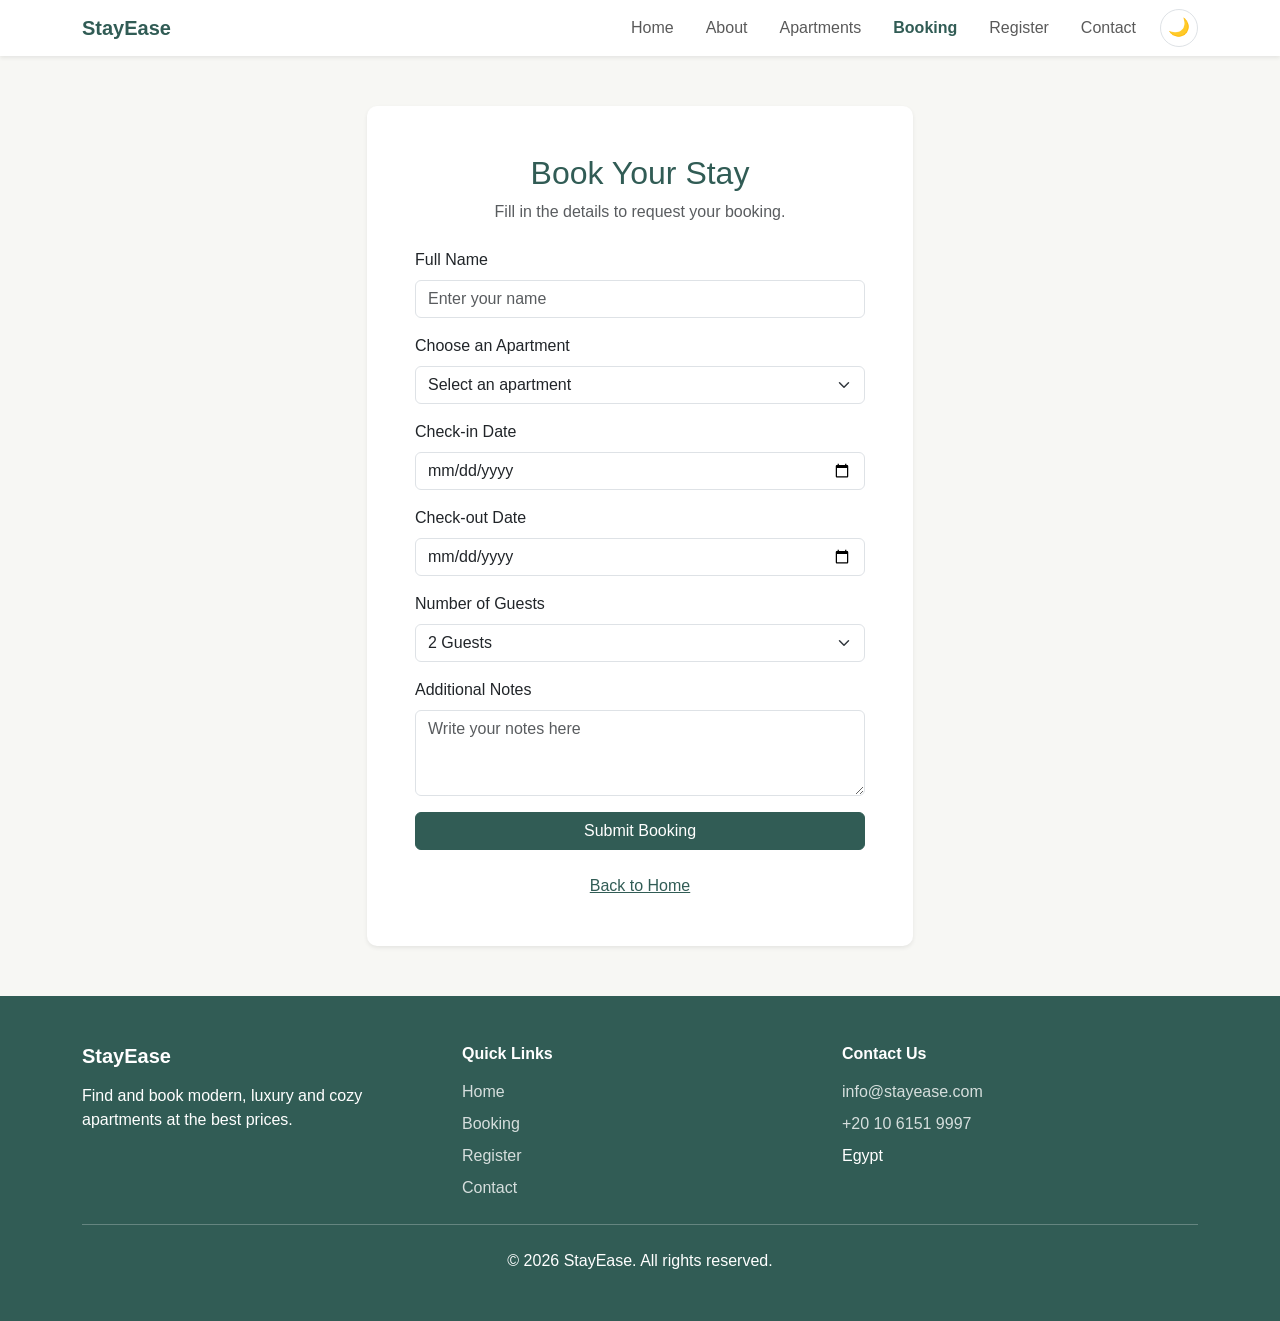
<file: stayease/booking.html>
<!doctype html>
<html lang="en" data-bs-theme="light">
  <head>
    <meta charset="UTF-8" />
    <meta name="viewport" content="width=device-width, initial-scale=1.0" />
    <title>StayEase - Booking</title>

    <link
      href="https://cdn.jsdelivr.net/npm/bootstrap@5.3.8/dist/css/bootstrap.min.css"
      rel="stylesheet"
      integrity="sha384-sRIl4kxILFvY47J16cr9ZwB07vP4J8+LH7qKQnuqkuIAvNWLzeN8tE5YBujZqJLB"
      crossorigin="anonymous"
    />
    <link rel="stylesheet" href="./style.css" />

    <!-- In the head on purpose: applies the saved theme before the page is drawn -->
    <script src="./theme.js"></script>
  </head>
  <body class="d-flex flex-column min-vh-100">
    <!-- Navbar -->
    <nav class="navbar navbar-expand-lg bg-body shadow-sm">
      <div class="container">
        <a class="navbar-brand fw-bold" href="index.html">StayEase</a>

        <button
          class="navbar-toggler"
          type="button"
          data-bs-toggle="collapse"
          data-bs-target="#navbarMenu"
          aria-controls="navbarMenu"
          aria-expanded="false"
          aria-label="Toggle navigation"
        >
          <span class="navbar-toggler-icon"></span>
        </button>

        <div class="collapse navbar-collapse" id="navbarMenu">
          <ul class="navbar-nav ms-auto align-items-lg-center gap-lg-3">
            <li class="nav-item">
              <a class="nav-link" href="index.html">Home</a>
            </li>
            <li class="nav-item">
              <a class="nav-link" href="index.html#about">About</a>
            </li>
            <li class="nav-item">
              <a class="nav-link" href="index.html#apartments">Apartments</a>
            </li>
            <li class="nav-item">
              <a class="nav-link active" aria-current="page" href="booking.html"
                >Booking</a
              >
            </li>
            <li class="nav-item">
              <a class="nav-link" href="register.html">Register</a>
            </li>
            <li class="nav-item">
              <a class="nav-link" href="contact.html">Contact</a>
            </li>
          </ul>

          <button
            class="btn theme-btn ms-lg-3 my-2 my-lg-0"
            id="themeBtn"
            type="button"
            aria-label="Switch to dark mode"
            title="Switch to dark mode"
          >
            🌙
          </button>
        </div>
      </div>
    </nav>

    <main class="flex-grow-1">
      <!-- Booking Form -->
      <section class="form-section">
        <div class="container">
          <div class="row justify-content-center">
            <div class="col-12 col-md-8 col-lg-6">
              <div class="card shadow-sm border-0">
                <div class="card-body p-4 p-md-5">
                  <h2 class="section-title text-center mb-2">Book Your Stay</h2>

                  <p class="text-body-secondary text-center mb-4">
                    Fill in the details to request your booking.
                  </p>

                  <form id="bookingForm" action="#" method="post" novalidate>
                    <div class="mb-3">
                      <label for="guest-name" class="form-label">
                        Full Name
                      </label>

                      <input
                        type="text"
                        class="form-control"
                        id="guest-name"
                        name="guest-name"
                        placeholder="Enter your name"
                        minlength="2"
                        autocomplete="name"
                        required
                      />

                      <div class="invalid-feedback">
                        Please enter your name (at least 2 characters).
                      </div>
                    </div>

                    <div class="mb-3">
                      <label for="apartment" class="form-label">
                        Choose an Apartment
                      </label>

                      <select
                        class="form-select"
                        id="apartment"
                        name="apartment"
                        required
                      >
                        <option value="" selected disabled>
                          Select an apartment
                        </option>

                        <optgroup label="Popular Apartments">
                          <option value="modern" data-price="50 " data-max="2">
                            Modern Apartment - $50/night
                          </option>
                          <option value="luxury" data-price="80" data-max="4">
                            Luxury Apartment - $80/night
                          </option>
                          <option value="cozy" data-price="65" data-max="5">
                            Cozy Apartment - $65/night
                          </option>
                        </optgroup>

                        <optgroup label="Luxury Units">
                          <option
                            value="penthouse"
                            data-price="120"
                            data-max="3"
                          >
                            Luxury Penthouse - $120/night
                          </option>
                          <option value="villa" data-price="210" data-max="6">
                            Beachfront Villa - $210/night
                          </option>
                          <option value="studio" data-price="75" data-max="2">
                            Garden Studio - $75/night
                          </option>
                          <option value="sunlit" data-price="120" data-max="3">
                            Sunlit Modern Apartment - $120/night
                          </option>
                          <option value="seaside" data-price="200" data-max="4">
                            Seaside Villa - $200/night
                          </option>
                          <option value="elegant" data-price="130" data-max="3">
                            Elegant City Apartment - $130/night
                          </option>
                        </optgroup>
                      </select>

                      <div class="invalid-feedback">
                        Please choose an apartment.
                      </div>
                    </div>

                    <div class="mb-3">
                      <label for="checkin" class="form-label">
                        Check-in Date
                      </label>

                      <input
                        type="date"
                        class="form-control"
                        id="checkin"
                        name="checkin"
                        required
                      />

                      <div class="invalid-feedback">
                        Please choose a check-in date (today or later).
                      </div>
                    </div>

                    <div class="mb-3">
                      <label for="checkout" class="form-label">
                        Check-out Date
                      </label>

                      <input
                        type="date"
                        class="form-control"
                        id="checkout"
                        name="checkout"
                        required
                      />

                      <div class="invalid-feedback">
                        Please choose a check-out date after your check-in date.
                      </div>
                    </div>

                    <div class="mb-3">
                      <label for="guests" class="form-label">
                        Number of Guests
                      </label>

                      <select
                        class="form-select"
                        id="guests"
                        name="guests"
                        required
                      >
                        <option value="1">1 Guest</option>
                        <option value="2" selected>2 Guests</option>
                        <option value="3">3 Guests</option>
                        <option value="4">4 Guests</option>
                        <option value="5">5 Guests</option>
                      </select>
                    </div>

                    <div class="mb-3">
                      <label for="notes" class="form-label">
                        Additional Notes
                      </label>

                      <textarea
                        class="form-control"
                        id="notes"
                        name="notes"
                        rows="3"
                        placeholder="Write your notes here"
                      ></textarea>
                    </div>

                    <!-- Filled in by booking.js once the apartment and dates are chosen -->
                    <div
                      id="bookingSummary"
                      class="alert alert-secondary d-none mb-4"
                      role="status"
                    ></div>

                    <button type="submit" class="btn main-btn w-100">
                      Submit Booking
                    </button>

                    <div
                      id="bookingSuccess"
                      class="alert alert-success mt-3 mb-0 d-none"
                      role="alert"
                    >
                      Your booking request has been received. We will contact
                      you soon.
                    </div>
                  </form>

                  <p class="text-center mt-4 mb-0">
                    <a href="index.html" class="back-link">Back to Home</a>
                  </p>
                </div>
              </div>
            </div>
          </div>
        </div>
      </section>
    </main>

    <!-- Footer -->
    <footer class="py-5">
      <div class="container">
        <div class="row g-4">
          <div class="col-12 col-md-4">
            <h5 class="fw-bold">StayEase</h5>
            <p class="mb-0">
              Find and book modern, luxury and cozy apartments at the best
              prices.
            </p>
          </div>

          <div class="col-6 col-md-4">
            <h6 class="fw-bold">Quick Links</h6>
            <ul class="list-unstyled mb-0">
              <li><a href="index.html">Home</a></li>
              <li><a href="booking.html">Booking</a></li>
              <li><a href="register.html">Register</a></li>
              <li><a href="contact.html">Contact</a></li>
            </ul>
          </div>

          <div class="col-6 col-md-4">
            <h6 class="fw-bold">Contact Us</h6>
            <ul class="list-unstyled mb-0">
              <li><a href="mailto:info@stayease.com">info@stayease.com</a></li>
              <li><a href="tel:+201061519997">+20 10 6151 9997</a></li>
              <li>Egypt</li>
            </ul>
          </div>
        </div>

        <hr class="my-4" />

        <p class="text-center mb-0">
          &copy; 2026 StayEase. All rights reserved.
        </p>
      </div>
    </footer>

    <script src="https://cdn.jsdelivr.net/npm/bootstrap@5.3.8/dist/js/bootstrap.bundle.min.js"></script>
    <script src="./booking.js"></script>
  </body>
</html>
</file>
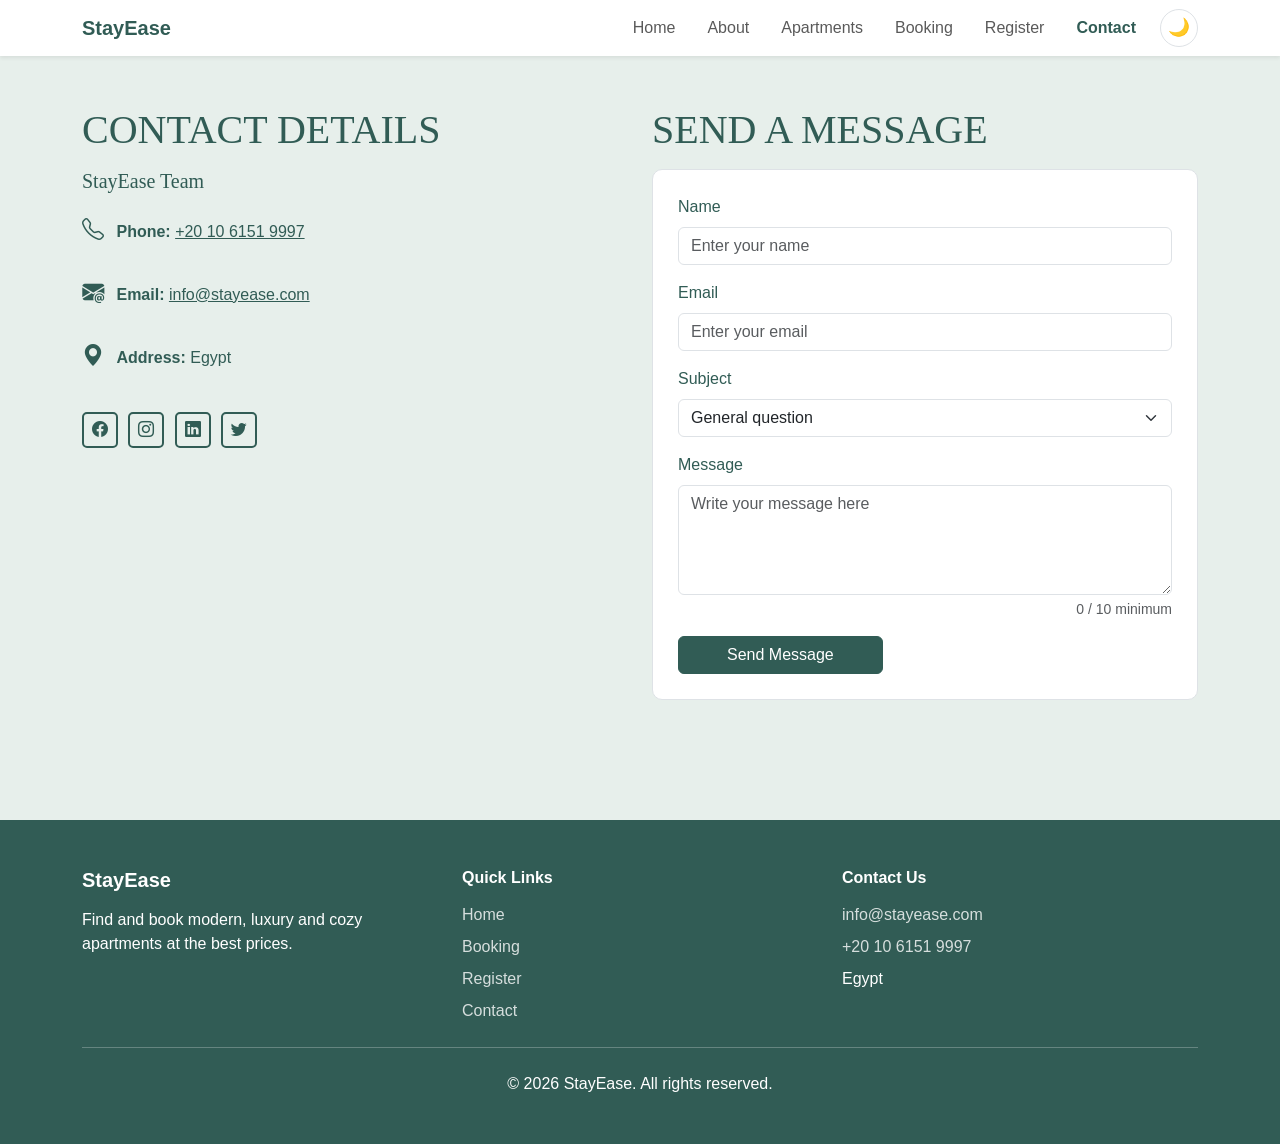
<file: stayease/contact.html>
<!doctype html>
<html lang="en" data-bs-theme="light">
  <head>
    <meta charset="utf-8" />
    <meta name="viewport" content="width=device-width, initial-scale=1" />
    <title>StayEase - Contact</title>

    <link
      href="https://cdn.jsdelivr.net/npm/bootstrap@5.3.8/dist/css/bootstrap.min.css"
      rel="stylesheet"
      integrity="sha384-sRIl4kxILFvY47J16cr9ZwB07vP4J8+LH7qKQnuqkuIAvNWLzeN8tE5YBujZqJLB"
      crossorigin="anonymous"
    />
    <link
      rel="stylesheet"
      href="https://cdn.jsdelivr.net/npm/bootstrap-icons@1.11.3/font/bootstrap-icons.css"
    />
    <link rel="stylesheet" href="./style.css" />

    <!-- In the head on purpose: applies the saved theme before the page is drawn -->
    <script src="./theme.js"></script>
  </head>
  <body class="d-flex flex-column min-vh-100">
    <!-- Navbar -->
    <nav class="navbar navbar-expand-lg bg-body shadow-sm">
      <div class="container">
        <a class="navbar-brand fw-bold" href="index.html">StayEase</a>

        <button
          class="navbar-toggler"
          type="button"
          data-bs-toggle="collapse"
          data-bs-target="#navbarMenu"
          aria-controls="navbarMenu"
          aria-expanded="false"
          aria-label="Toggle navigation"
        >
          <span class="navbar-toggler-icon"></span>
        </button>

        <div class="collapse navbar-collapse" id="navbarMenu">
          <ul class="navbar-nav ms-auto align-items-lg-center gap-lg-3">
            <li class="nav-item">
              <a class="nav-link" href="index.html">Home</a>
            </li>
            <li class="nav-item">
              <a class="nav-link" href="index.html#about">About</a>
            </li>
            <li class="nav-item">
              <a class="nav-link" href="index.html#apartments">Apartments</a>
            </li>
            <li class="nav-item">
              <a class="nav-link" href="booking.html">Booking</a>
            </li>
            <li class="nav-item">
              <a class="nav-link" href="register.html">Register</a>
            </li>
            <li class="nav-item">
              <a class="nav-link active" aria-current="page" href="contact.html"
                >Contact</a
              >
            </li>
          </ul>

          <button
            class="btn theme-btn ms-lg-3 my-2 my-lg-0"
            id="themeBtn"
            type="button"
            aria-label="Switch to dark mode"
            title="Switch to dark mode"
          >
            🌙
          </button>
        </div>
      </div>
    </nav>

    <main class="flex-grow-1">
      <section class="contact">
        <div class="container">
          <div class="row">
            <div class="col-md-6 contact-info mb-5 mb-md-0">
              <h1>CONTACT DETAILS</h1>
              <h3>StayEase Team</h3>

              <p>
                <i class="bi bi-telephone" aria-hidden="true"></i>
                <b> Phone: </b>
                <a href="tel:+201061519997">+20 10 6151 9997</a>
              </p>

              <p>
                <i class="bi bi-envelope-at-fill" aria-hidden="true"></i>
                <b> Email: </b>
                <a href="mailto:info@stayease.com">info@stayease.com</a>
              </p>

              <p>
                <i class="bi bi-geo-alt-fill" aria-hidden="true"></i>
                <b> Address: </b>Egypt
              </p>

              <!-- Replace each "#" with the real page link when you have it -->
              <a href="#" class="social" aria-label="Facebook"
                ><i class="bi bi-facebook" aria-hidden="true"></i
              ></a>
              <a href="#" class="social" aria-label="Instagram"
                ><i class="bi bi-instagram" aria-hidden="true"></i
              ></a>
              <a href="#" class="social" aria-label="LinkedIn"
                ><i class="bi bi-linkedin" aria-hidden="true"></i
              ></a>
              <a href="#" class="social" aria-label="Twitter"
                ><i class="bi bi-twitter" aria-hidden="true"></i
              ></a>
            </div>

            <div class="col-md-6">
              <h1>SEND A MESSAGE</h1>

              <form class="contact-form" id="contactForm" novalidate>
                <!-- Name -->
                <div class="mb-3">
                  <label for="name" class="form-label">Name</label>

                  <input
                    type="text"
                    class="form-control"
                    id="name"
                    name="name"
                    placeholder="Enter your name"
                    autocomplete="name"
                  />

                  <div class="invalid-feedback">
                    Please enter your name (at least 2 characters).
                  </div>
                </div>

                <!-- Email -->
                <div class="mb-3">
                  <label for="email" class="form-label">Email</label>

                  <input
                    type="email"
                    class="form-control"
                    id="email"
                    name="email"
                    placeholder="Enter your email"
                    autocomplete="email"
                  />

                  <div class="invalid-feedback">
                    Please enter a valid email address.
                  </div>
                </div>

                <!-- Subject -->
                <div class="mb-3">
                  <label for="subject" class="form-label">Subject</label>

                  <select class="form-select" id="subject" name="subject">
                    <option value="general" selected>General question</option>
                    <option value="booking">Booking help</option>
                    <option value="feedback">Feedback</option>
                    <option value="other">Other</option>
                  </select>
                </div>

                <!-- Message -->
                <div class="mb-3">
                  <label for="message" class="form-label">Message</label>

                  <textarea
                    class="form-control"
                    id="message"
                    name="message"
                    rows="4"
                    placeholder="Write your message here"
                  ></textarea>

                  <div class="invalid-feedback">
                    Message must be at least 10 characters.
                  </div>

                  <div class="form-text text-end" id="messageCount">
                    0 / 10 minimum
                  </div>
                </div>

                <button type="submit" class="btn main-btn px-5">
                  Send Message
                </button>

                <!-- Success Message -->
                <div
                  id="successMessage"
                  class="alert alert-success mt-3 mb-0 d-none"
                  role="alert"
                >
                  Your message has been sent successfully!
                </div>
              </form>
            </div>
          </div>
        </div>
      </section>
    </main>

    <!-- Footer -->
    <footer class="py-5">
      <div class="container">
        <div class="row g-4">
          <div class="col-12 col-md-4">
            <h5 class="fw-bold">StayEase</h5>
            <p class="mb-0">
              Find and book modern, luxury and cozy apartments at the best
              prices.
            </p>
          </div>

          <div class="col-6 col-md-4">
            <h6 class="fw-bold">Quick Links</h6>
            <ul class="list-unstyled mb-0">
              <li><a href="index.html">Home</a></li>
              <li><a href="booking.html">Booking</a></li>
              <li><a href="register.html">Register</a></li>
              <li><a href="contact.html">Contact</a></li>
            </ul>
          </div>

          <div class="col-6 col-md-4">
            <h6 class="fw-bold">Contact Us</h6>
            <ul class="list-unstyled mb-0">
              <li><a href="mailto:info@stayease.com">info@stayease.com</a></li>
              <li><a href="tel:+201061519997">+20 10 6151 9997</a></li>
              <li>Egypt</li>
            </ul>
          </div>
        </div>

        <hr class="my-4" />

        <p class="text-center mb-0">
          &copy; 2026 StayEase. All rights reserved.
        </p>
      </div>
    </footer>

    <script src="https://cdn.jsdelivr.net/npm/bootstrap@5.3.8/dist/js/bootstrap.bundle.min.js"></script>
    <script src="./contact-validation.js"></script>
  </body>
</html>
</file>
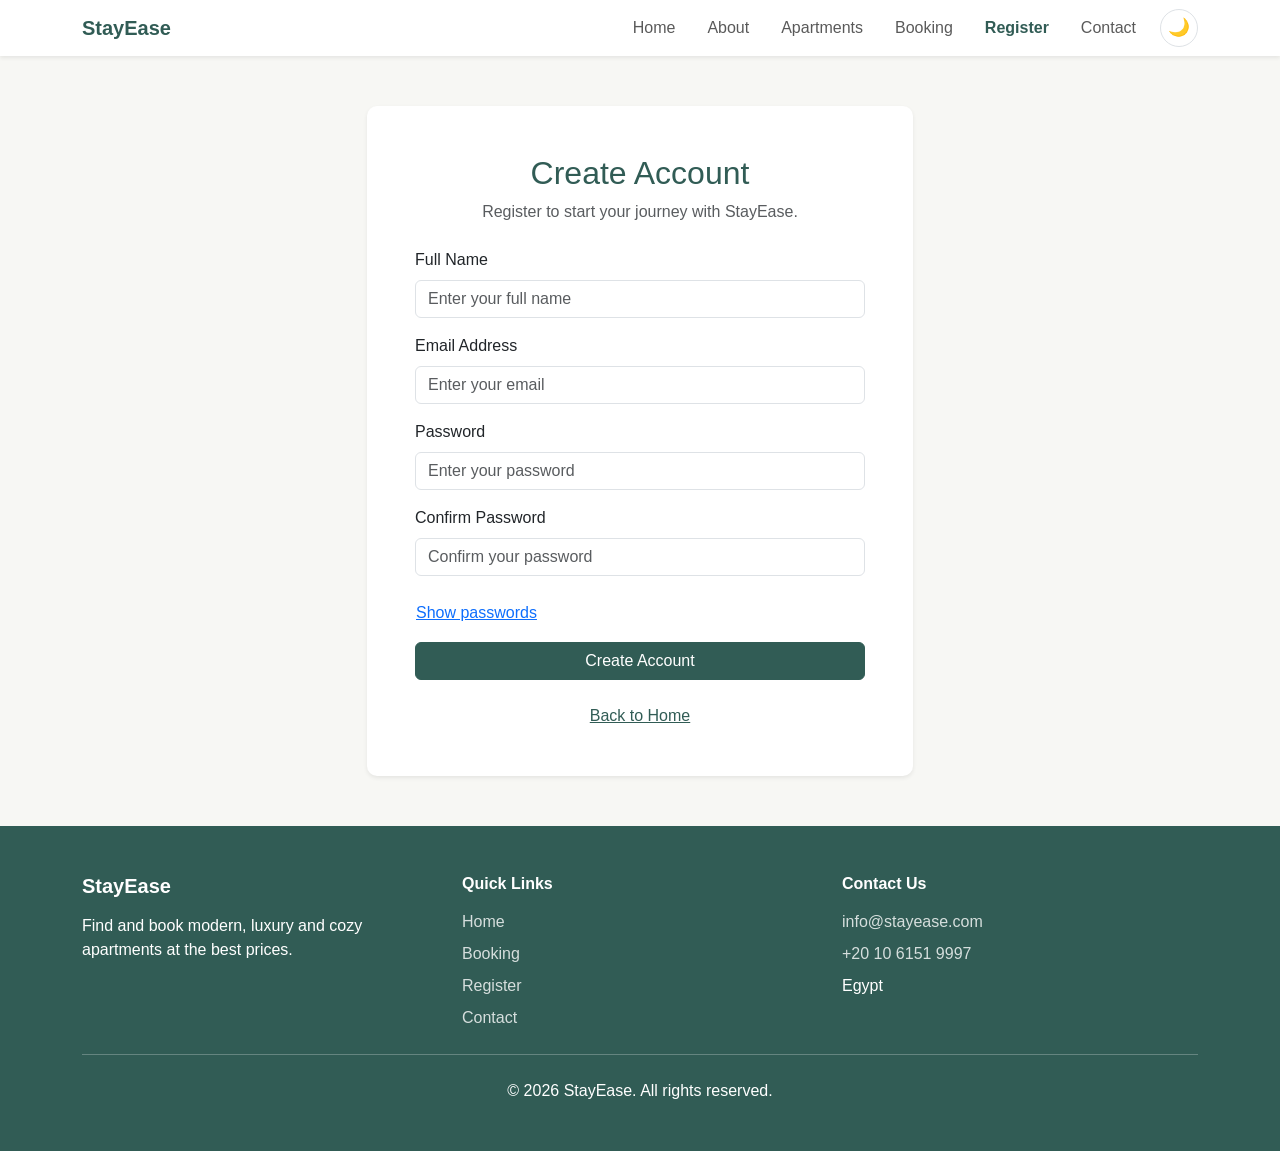
<file: stayease/register.html>
<!doctype html>
<html lang="en" data-bs-theme="light">
  <head>
    <meta charset="UTF-8" />
    <meta name="viewport" content="width=device-width, initial-scale=1.0" />
    <title>StayEase - Register</title>

    <link
      href="https://cdn.jsdelivr.net/npm/bootstrap@5.3.8/dist/css/bootstrap.min.css"
      rel="stylesheet"
      integrity="sha384-sRIl4kxILFvY47J16cr9ZwB07vP4J8+LH7qKQnuqkuIAvNWLzeN8tE5YBujZqJLB"
      crossorigin="anonymous"
    />
    <link rel="stylesheet" href="./style.css" />

    <!-- In the head on purpose: applies the saved theme before the page is drawn -->
    <script src="./theme.js"></script>
  </head>
  <body class="d-flex flex-column min-vh-100">
    <!-- Navbar -->
    <nav class="navbar navbar-expand-lg bg-body shadow-sm">
      <div class="container">
        <a class="navbar-brand fw-bold" href="index.html">StayEase</a>

        <button
          class="navbar-toggler"
          type="button"
          data-bs-toggle="collapse"
          data-bs-target="#navbarMenu"
          aria-controls="navbarMenu"
          aria-expanded="false"
          aria-label="Toggle navigation"
        >
          <span class="navbar-toggler-icon"></span>
        </button>

        <div class="collapse navbar-collapse" id="navbarMenu">
          <ul class="navbar-nav ms-auto align-items-lg-center gap-lg-3">
            <li class="nav-item">
              <a class="nav-link" href="index.html">Home</a>
            </li>
            <li class="nav-item">
              <a class="nav-link" href="index.html#about">About</a>
            </li>
            <li class="nav-item">
              <a class="nav-link" href="index.html#apartments">Apartments</a>
            </li>
            <li class="nav-item">
              <a class="nav-link" href="booking.html">Booking</a>
            </li>
            <li class="nav-item">
              <a
                class="nav-link active"
                aria-current="page"
                href="register.html"
                >Register</a
              >
            </li>
            <li class="nav-item">
              <a class="nav-link" href="contact.html">Contact</a>
            </li>
          </ul>

          <button
            class="btn theme-btn ms-lg-3 my-2 my-lg-0"
            id="themeBtn"
            type="button"
            aria-label="Switch to dark mode"
            title="Switch to dark mode"
          >
            🌙
          </button>
        </div>
      </div>
    </nav>

    <main class="flex-grow-1">
      <!-- Register Form -->
      <section class="form-section">
        <div class="container">
          <div class="row justify-content-center">
            <div class="col-12 col-md-8 col-lg-6">
              <div class="card shadow-sm border-0">
                <div class="card-body p-4 p-md-5">
                  <h2 class="section-title text-center mb-2">Create Account</h2>

                  <p class="text-body-secondary text-center mb-4">
                    Register to start your journey with StayEase.
                  </p>

                  <!-- method="post": a password must never end up in the URL -->
                  <form id="registerForm" action="#" method="post" novalidate>
                    <div class="mb-3">
                      <label for="name" class="form-label">Full Name</label>
                      <input
                        type="text"
                        class="form-control"
                        id="name"
                        name="name"
                        placeholder="Enter your full name"
                        minlength="2"
                        autocomplete="name"
                        required
                      />
                      <div class="invalid-feedback">
                        Please enter your full name (at least 2 characters).
                      </div>
                    </div>

                    <div class="mb-3">
                      <label for="email" class="form-label"
                        >Email Address</label
                      >
                      <input
                        type="email"
                        class="form-control"
                        id="email"
                        name="email"
                        placeholder="Enter your email"
                        autocomplete="email"
                        required
                      />
                      <div class="invalid-feedback">
                        Please enter a valid email address.
                      </div>
                    </div>

                    <div class="mb-3">
                      <label for="password" class="form-label">Password</label>
                      <input
                        type="password"
                        class="form-control"
                        id="password"
                        name="password"
                        placeholder="Enter your password"
                        minlength="8"
                        autocomplete="new-password"
                        required
                      />
                      <div class="invalid-feedback">
                        Password must be at least 8 characters.
                      </div>
                    </div>

                    <div class="mb-4">
                      <label for="confirm-password" class="form-label">
                        Confirm Password
                      </label>

                      <input
                        type="password"
                        class="form-control"
                        id="confirm-password"
                        name="confirm-password"
                        placeholder="Confirm your password"
                        autocomplete="new-password"
                        required
                      />
                      <div class="invalid-feedback">
                        Please re-enter the same password.
                      </div>
                    </div>

                    <button
                      type="button"
                      class="btn btn-link p-0 mb-3"
                      id="togglePasswords"
                    >
                      Show passwords
                    </button>

                    <button type="submit" class="btn main-btn w-100">
                      Create Account
                    </button>

                    <div
                      id="registerSuccess"
                      class="alert alert-success mt-3 mb-0 d-none"
                      role="alert"
                    >
                      Your account has been created. You can now book your stay.
                    </div>
                  </form>

                  <p class="text-center mt-4 mb-0">
                    <a href="index.html" class="back-link">Back to Home</a>
                  </p>
                </div>
              </div>
            </div>
          </div>
        </div>
      </section>
    </main>

    <!-- Footer -->
    <footer class="py-5">
      <div class="container">
        <div class="row g-4">
          <div class="col-12 col-md-4">
            <h5 class="fw-bold">StayEase</h5>
            <p class="mb-0">
              Find and book modern, luxury and cozy apartments at the best
              prices.
            </p>
          </div>

          <div class="col-6 col-md-4">
            <h6 class="fw-bold">Quick Links</h6>
            <ul class="list-unstyled mb-0">
              <li><a href="index.html">Home</a></li>
              <li><a href="booking.html">Booking</a></li>
              <li><a href="register.html">Register</a></li>
              <li><a href="contact.html">Contact</a></li>
            </ul>
          </div>

          <div class="col-6 col-md-4">
            <h6 class="fw-bold">Contact Us</h6>
            <ul class="list-unstyled mb-0">
              <li><a href="mailto:info@stayease.com">info@stayease.com</a></li>
              <li><a href="tel:+201061519997">+20 10 6151 9997</a></li>
              <li>Egypt</li>
            </ul>
          </div>
        </div>

        <hr class="my-4" />

        <p class="text-center mb-0">
          &copy; 2026 StayEase. All rights reserved.
        </p>
      </div>
    </footer>

    <script src="https://cdn.jsdelivr.net/npm/bootstrap@5.3.8/dist/js/bootstrap.bundle.min.js"></script>
    <script src="./register.js"></script>
  </body>
</html>
</file>
<file: stayease/style.css>
/* =========================================================
   StayEase - one stylesheet for every page
   (replaces the old style.css + main.css + theme.css)

   1. Colors (light + dark)
   2. Base
   3. Navbar
   4. Buttons
   5. Hero
   6. Cards
   7. Forms
   8. Contact page
   9. Footer
   ========================================================= */

/* ---------- 1. Colors ----------
   Light mode is the default. Dark mode uses Bootstrap's own
   data-bs-theme="dark" (set on <html> by theme.js), so we only
   change the colors here - no !important needed. */
:root {
  --brand: #315c55; /* buttons */
  --brand-hover: #427a70;
  --brand-text: #315c55; /* green used for text and links */
  --page-bg: #f7f7f4;
  --soft-bg: #e7efeb;
  --card-bg: #ffffff;
  --focus-ring: rgba(49, 92, 85, 0.15);
}

[data-bs-theme="dark"] {
  --brand: #3a7566;
  --brand-hover: #428070;
  --brand-text: #8fc7b5;
  --page-bg: #181c1b;
  --soft-bg: #202725;
  --card-bg: #272e2b;
  --focus-ring: rgba(143, 199, 181, 0.25);

  --bs-body-bg: #181c1b;
  --bs-body-bg-rgb: 24, 28, 27;
  --bs-body-color: #e8eeee;
  --bs-body-color-rgb: 232, 238, 238;
  --bs-border-color: #46534e;
}

/* ---------- 2. Base ---------- */
body {
  font-family: Arial, sans-serif;
  background-color: var(--page-bg);
}

.section-title,
.card-title,
.price,
.back-link {
  color: var(--brand-text);
}

.back-link:hover {
  color: var(--brand-text);
  text-decoration: underline;
}

/* ---------- 3. Navbar ----------
   We change Bootstrap's own navbar variables instead of fighting
   its selectors, so brand, hover and active colors just work. */
.navbar {
  --bs-navbar-brand-color: var(--brand-text);
  --bs-navbar-brand-hover-color: var(--brand-text);
  --bs-navbar-hover-color: var(--brand-text);
  --bs-navbar-active-color: var(--brand-text);
}

.navbar .nav-link {
  border-radius: 5px;
  transition:
    color 0.3s,
    background-color 0.3s;
}

.navbar .nav-link:hover {
  background-color: var(--soft-bg);
}

.navbar .nav-link.active {
  font-weight: 600;
}

/* The hamburger icon is a dark SVG, so flip it in dark mode */
[data-bs-theme="dark"] .navbar-toggler-icon {
  filter: invert(1);
}

/* ---------- 4. Buttons ----------
   Bootstrap's .btn:hover resets the background, so a custom button
   must set Bootstrap's button variables, not plain background/color. */
.main-btn {
  --bs-btn-color: #fff;
  --bs-btn-bg: var(--brand);
  --bs-btn-border-color: var(--brand);

  --bs-btn-hover-color: #fff;
  --bs-btn-hover-bg: var(--brand-hover);
  --bs-btn-hover-border-color: var(--brand-hover);

  --bs-btn-active-color: #fff;
  --bs-btn-active-bg: var(--brand-hover);
  --bs-btn-active-border-color: var(--brand-hover);

  --bs-btn-focus-shadow-rgb: 66, 122, 112;
}

/* ---------- 5. Hero ---------- */
.hero {
  min-height: 500px;
  padding: 120px 20px;

  display: flex;
  flex-direction: column;
  justify-content: center;
  align-items: center;

  background-image:
    linear-gradient(rgba(20, 40, 35, 0.45), rgba(20, 40, 35, 0.45)),
    url("./city.jpg");
  background-size: cover;
  background-position: center;
  background-repeat: no-repeat;
}

.hero h1 {
  font-size: clamp(2rem, 5vw, 2.8rem);
  font-weight: bold;
  margin-bottom: 20px;
}

.hero p {
  font-size: 18px;
  margin-bottom: 25px;
}

/* A thin light outline so the green button stays visible on the photo */
.hero .main-btn {
  --bs-btn-border-color: rgba(255, 255, 255, 0.7);
  --bs-btn-hover-border-color: #fff;
}

/* ---------- 6. Cards ---------- */
.card {
  --bs-card-bg: var(--card-bg);
  border-radius: 8px;
  overflow: hidden;
}

.apartment-img {
  height: 220px;
  object-fit: cover;
}

.unit-card {
  border-radius: 12px;
  transition:
    transform 0.3s ease,
    box-shadow 0.3s ease;
}

.unit-card:hover {
  transform: translateY(-6px);
  /* !important because Bootstrap's .shadow-sm is !important too */
  box-shadow: 0 12px 24px rgba(0, 0, 0, 0.12) !important;
}

.unit-img {
  height: 200px;
  object-fit: cover;
}

.badge {
  font-size: 0.75rem;
  padding: 6px 12px;
  border-radius: 20px;
}

@media (prefers-reduced-motion: reduce) {
  .unit-card,
  .navbar .nav-link {
    transition: none;
  }

  .unit-card:hover {
    transform: none;
  }
}

/* ---------- 7. Forms (booking + register) ---------- */
.form-section {
  padding: 50px 0;
}

.form-section .card {
  border-radius: 10px;
}

.form-control:focus,
.form-select:focus {
  border-color: var(--brand-text);
  box-shadow: 0 0 0 0.2rem var(--focus-ring);
}

/* ---------- 8. Contact page ---------- */
.contact {
  padding: 50px 10px 120px;
  background-color: var(--soft-bg);
  color: var(--brand-text);
}

.contact h1 {
  font-family: Georgia, serif;
  margin-bottom: 15px;
}

.contact h3 {
  font-family: Georgia, serif;
  font-size: 20px;
  margin-bottom: 20px;
}

.contact-info p {
  margin-bottom: 30px;
}

.contact-info p i {
  font-size: 22px;
  margin-right: 8px;
}

.contact-info p a {
  color: inherit;
}

.social {
  display: inline-block;
  margin-top: 10px;
  margin-right: 6px;
  padding: 4px 8px;
  color: var(--brand-text);
  border: 2px solid var(--brand-text);
  border-radius: 5px;
  text-decoration: none;
  transition:
    color 0.3s,
    background-color 0.3s;
}

.social:hover {
  color: #fff;
  background-color: var(--brand);
  border-color: var(--brand);
}

.contact-form {
  padding: 25px;
  background-color: var(--card-bg);
  border: 1px solid var(--bs-border-color);
  border-radius: 10px;
}

/* ---------- 9. Footer ---------- */
footer {
  background-color: #315c55;
  color: #fff;
}

/* Column titles: a little space under them */
footer h5,
footer h6 {
  margin-bottom: 1rem;
}

/* Space between the list items, but not after the last one */
footer li {
  margin-bottom: 0.5rem;
}

footer li:last-child {
  margin-bottom: 0;
}

/* Links are slightly soft, and become fully white on hover */
footer a {
  color: rgba(255, 255, 255, 0.8);
  text-decoration: none;
  transition: color 0.2s ease;
}

footer a:hover {
  color: #fff;
  text-decoration: underline;
}

footer hr {
  border-color: #fff;
}

/* ---------- 10. Theme button ---------- */
.theme-btn {
  width: 38px;
  height: 38px;
  padding: 0;
  display: inline-flex;
  align-items: center;
  justify-content: center;
  border: 1px solid var(--bs-border-color);
  border-radius: 50%;
  background-color: transparent;
  font-size: 1.1rem;
  line-height: 1;
  transition:
    background-color 0.2s ease,
    border-color 0.2s ease,
    transform 0.2s ease;
}

.theme-btn:hover {
  background-color: var(--soft-bg);
  border-color: var(--brand-text);
  transform: rotate(20deg);
}
</file>
